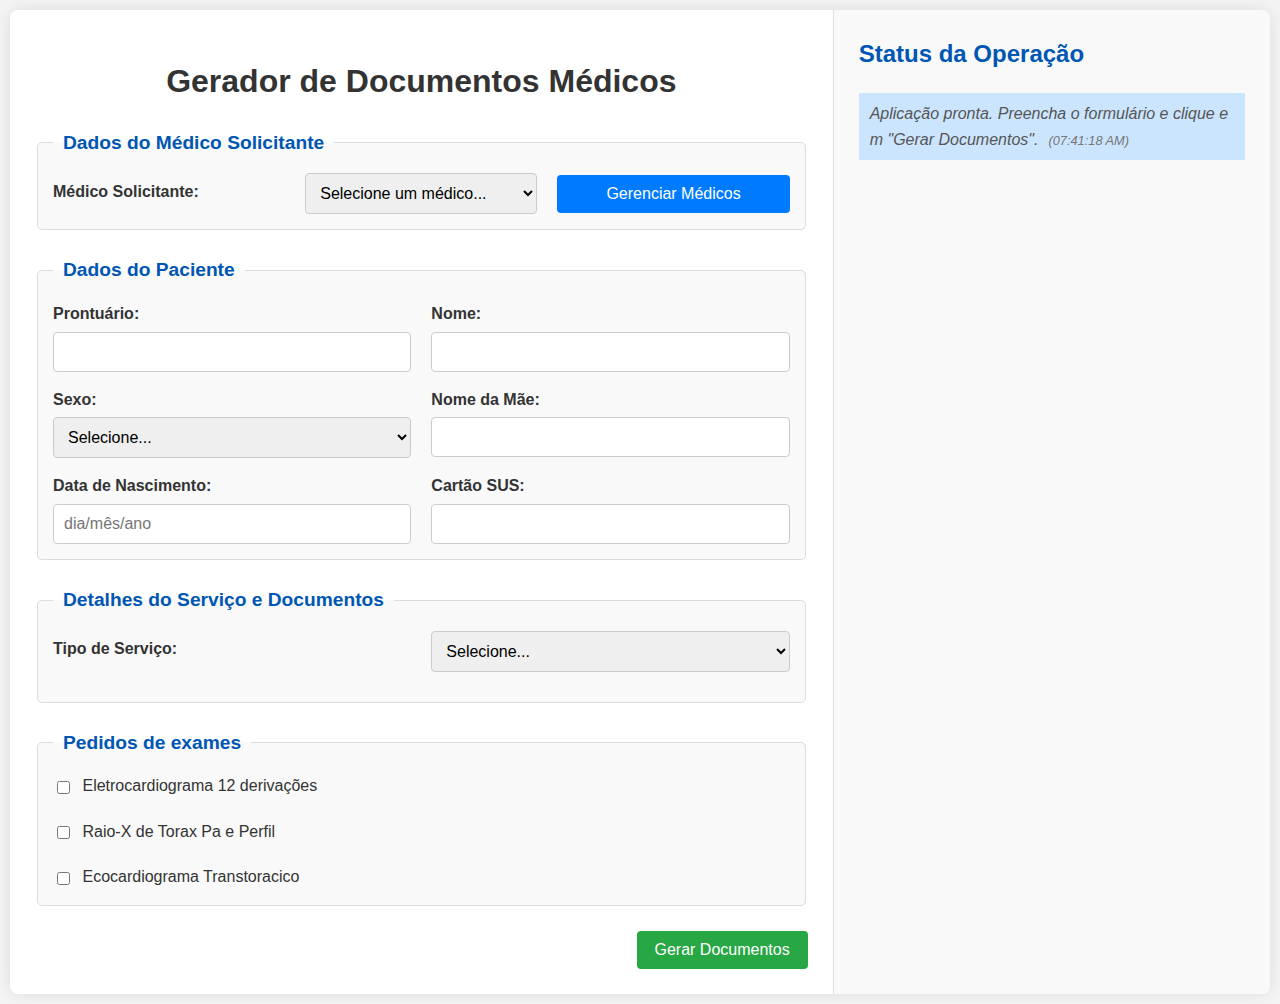
<file: index.html>
<!DOCTYPE html>
<html lang="pt-BR">
<head>
    <meta charset="UTF-8">
    <meta name="viewport" content="width=device-width, initial-scale=1.0">
    <title>Gerador de Documentos Médicos v4</title>
    <link rel="stylesheet" href="style.css">
</head>
<body>
    <div class="app-container">
        <div class="form-panel">
            <h1>Gerador de Documentos Médicos</h1>

            <form id="medicalDocForm">
                <fieldset class="form-section">
                    <legend>Dados do Médico Solicitante</legend>
                    <div class="form-grid">
                        <label for="selectMedico">Médico Solicitante:</label>
                        <select id="selectMedico" name="selectMedico">
                            <option value="">Selecione um médico...</option>
                        </select>
                        <button type="button" id="btnGerenciarMedicos" class="secondary-button">Gerenciar Médicos</button>
                    </div>
                </fieldset>

                <fieldset class="form-section">
                    <legend>Dados do Paciente</legend>
                    <div class="patient-data-grid">
                        <div class="form-row">
                            <div class="form-group">
                                <label for="pacProntuario">Prontuário:</label>
                                <input type="text" id="pacProntuario" name="pacProntuario">
                            </div>
                            <div class="form-group">
                                <label for="pacNomeSocial">Nome:</label>
                                <input type="text" id="pacNomeSocial" name="pacNomeSocial">
                            </div>
                        </div>
                        <div class="form-row">
                            <div class="form-group">
                                <label for="pacSexo">Sexo:</label>
                                <select id="pacSexo" name="pacSexo">
                                    <option value="">Selecione...</option>
                                    <option value="Masculino">Masculino</option>
                                    <option value="Feminino">Feminino</option>
                                    <option value="Outro">Outro</option>
                                    <option value="Não informado">Não informado</option>
                                </select>
                            </div>
                            <div class="form-group">
                                <label for="pacNomeMae">Nome da Mãe:</label>
                                <input type="text" id="pacNomeMae" name="pacNomeMae">
                            </div>
                        </div>
                        <div class="form-row">
                            <div class="form-group">
                                <label for="pacDataNascimento">Data de Nascimento:</label>
                                <input type="text" id="pacDataNascimento" name="pacDataNascimento" placeholder="dia/mês/ano">
                            </div>
                            <div class="form-group">
                                <label for="pacCartaoSUS">Cartão SUS:</label>
                                <input type="text" id="pacCartaoSUS" name="pacCartaoSUS">
                            </div>
                        </div>
                    </div>
                </fieldset>

                <fieldset class="form-section">
                    <legend>Detalhes do Serviço e Documentos</legend>
                    <div class="form-grid">
                        <label for="servicoTipo">Tipo de Serviço:</label>
                        <select id="servicoTipo" name="servicoTipo">
                            <option value="">Selecione...</option>
                            <option value="Cirurgia Cardíaca">Cirurgia Cardíaca</option>
                            <option value="Eletrofisiologia">Eletrofisiologia</option>
                            <option value="Marcapassos">Marcapassos</option>
                        </select>
                    </div>
                    <div id="camposPersonalizadosContainer" class="form-grid-dynamic" style="margin-top: 15px;">
                        </div>
                </fieldset>

                <fieldset class="form-section">
                    <legend>Pedidos de exames</legend>
                    <div class="form-grid">
                        <div class="form-group span-full">
                            <input type="checkbox" id="exameECG" name="exames" value="Eletrocardiograma 12 derivações">
                            <label for="exameECG">Eletrocardiograma 12 derivações</label>
                        </div>
                        <div class="form-group span-full">
                            <input type="checkbox" id="exameRaioX" name="exames" value="Raio-X de Torax Pa e Perfil">
                            <label for="exameRaioX">Raio-X de Torax Pa e Perfil</label>
                        </div>
                        <div class="form-group span-full">
                            <input type="checkbox" id="exameEco" name="exames" value="Ecocardiograma Transtoracico">
                            <label for="exameEco">Ecocardiograma Transtoracico</label>
                        </div>
                    </div>
                </fieldset>

                <div class="action-section">
                    <button type="button" id="btnGerarUploadDocumento" class="primary-button">Gerar Documentos</button>
                </div>
            </form>
        </div>

        <div class="preview-panel">
            <h2>Status da Operação</h2>
            <div id="statusMessages">
                </div>
        </div>
    </div>

    <!-- Modal Gerenciar Médicos -->
    <div id="modalMedicos" class="modal">
        <div class="modal-content">
            <span class="close-button" id="closeModalMedicos">&times;</span>
            <h2>Gerenciar Médicos</h2>
            <div id="listaMedicosContainer">
                <ul id="listaMedicosUl" class="medical-list"></ul>
            </div>
            
            <h3 style="margin-top: 20px;">Adicionar Novo Médico</h3>
            <div class="form-grid" style="margin-bottom: 0;">
                <div class="form-group">
                    <label for="novoMedicoNome">Nome:</label>
                    <input type="text" id="novoMedicoNome" placeholder="Nome completo">
                </div>
                <div class="form-group">
                    <label for="novoMedicoCRM">CRM:</label>
                    <input type="text" id="novoMedicoCRM" placeholder="Sem letras, exp: 31548">
                </div>
                <div class="form-group">
                    <label for="novoMedicoCPF">CPF:</label>
                    <input type="text" id="novoMedicoCPF" placeholder="Apenas números">
                </div>
            </div>
            <button type="button" id="btnAdicionarMedico" class="primary-button" style="margin-top: 15px;">Adicionar Médico</button>
        </div>
    </div>

    <script type="module" src="js/main.js"></script>
</body>
</html>
</file>
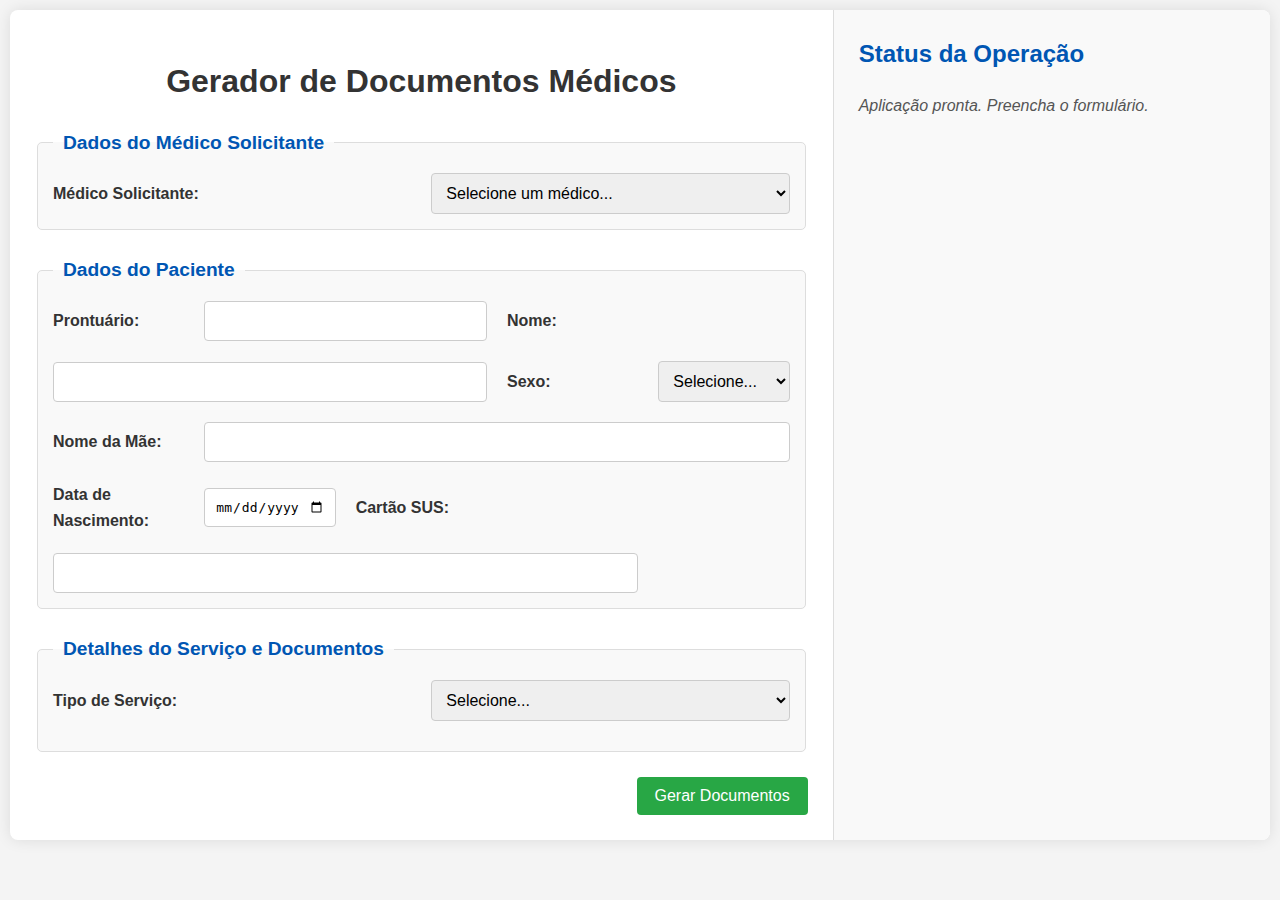
<file: app/index.html>
<!DOCTYPE html>
<html lang="pt-BR">
<head>
    <meta charset="UTF-8">
    <meta name="viewport" content="width=device-width, initial-scale=1.0">
    <title>Gerador de Documentos Médicos v4</title>
    <link rel="stylesheet" href="style.css">
</head>
<body>
    <div class="app-container">
        <div class="form-panel">
            <h1>Gerador de Documentos Médicos</h1>

            <form id="medicalDocForm">
                <fieldset class="form-section">
                    <legend>Dados do Médico Solicitante</legend>
                    <div class="form-grid">
                        <label for="selectMedico">Médico Solicitante:</label>
                        <select id="selectMedico" name="selectMedico">
                            <option value="">Selecione um médico...</option>
                        </select>
                    </div>
                </fieldset>

                <fieldset class="form-section">
                    <legend>Dados do Paciente</legend>
                    <div class="form-grid patient-grid">
                        <label for="pacProntuario">Prontuário:</label>
                        <input type="text" id="pacProntuario" name="pacProntuario" class="span-2">
                        <label for="pacNomeSocial">Nome:</label>
                        <input type="text" id="pacNomeSocial" name="pacNomeSocial" class="span-3">
                        <label for="pacSexo">Sexo:</label>
                        <select id="pacSexo" name="pacSexo">
                            <option value="">Selecione...</option>
                            <option value="Masculino">Masculino</option>
                            <option value="Feminino">Feminino</option>
                            <option value="Outro">Outro</option>
                            <option value="Não informado">Não informado</option>
                        </select>
                        <label for="pacNomeMae">Nome da Mãe:</label>
                        <input type="text" id="pacNomeMae" name="pacNomeMae" class="span-4">
                        <label for="pacDataNascimento">Data de Nascimento:</label>
                        <input type="date" id="pacDataNascimento" name="pacDataNascimento">
                        <label for="pacCartaoSUS">Cartão SUS:</label>
                        <input type="text" id="pacCartaoSUS" name="pacCartaoSUS" class="span-4">
                    </div>
                </fieldset>

                <fieldset class="form-section">
                    <legend>Detalhes do Serviço e Documentos</legend>
                    <div class="form-grid">
                        <label for="servicoTipo">Tipo de Serviço:</label>
                        <select id="servicoTipo" name="servicoTipo">
                            <option value="">Selecione...</option>
                            <option value="Cirurgia Cardíaca">Cirurgia Cardíaca</option>
                            <option value="Eletrofisiologia">Eletrofisiologia</option>
                            <option value="Marcapassos">Marcapassos</option>
                        </select>
                    </div>
                    <div id="camposPersonalizadosContainer" class="form-grid-dynamic" style="margin-top: 15px;">
                        </div>
                </fieldset>

                <div class="action-section">
                    <button type="button" id="btnGerarUploadDocumento" class="primary-button">Gerar Documentos</button>
                </div>
            </form>
        </div>

        <div class="preview-panel">
            <h2>Status da Operação</h2>
            <div id="statusMessages">
                <p>Preencha o formulário e clique em gerar.</p>
            </div>
            <div id="outputLink" style="margin-top: 20px;">
                </div>
        </div>
    </div>

    <script type="module" src="js/main.js"></script>
</body>
</html>
</file>
<file: style.css>
body {
    font-family: Arial, sans-serif;
    margin: 0;
    padding: 0;
    background-color: #f4f4f4;
    color: #333;
    line-height: 1.6;
    display: flex;
    justify-content: center;
}

.app-container {
    display: flex;
    width: 100%;
    max-width: 1600px;
    margin: 10px;
    background: #fff;
    box-shadow: 0 0 15px rgba(0, 0, 0, 0.1);
    border-radius: 8px;
    overflow: hidden;
}

.form-panel {
    flex: 2;
    padding: 25px;
    overflow-y: auto;
    border-right: 1px solid #ddd;
}

.preview-panel {
    flex: 1;
    padding: 25px;
    background-color: #f9f9f9;
    overflow-y: auto;
}

.preview-panel h2 {
    margin-top: 0;
    color: #0056b3;
}

#statusMessages p {
    font-style: italic;
    color: #555;
    margin: 5px 0;
    padding: 8px;
    border-left: 3px solid transparent;
    overflow-wrap: break-word; /* Garante a quebra de palavras longas */
    word-wrap: break-word; /* Fallback para navegadores mais antigos */
    word-break: break-all; /* Força a quebra de qualquer string longa, como URLs */
    white-space: pre-wrap; /* Preserva espaços em branco e quebras de linha, mas quebra o texto */
}
.status-erro {
    color: #dc3545;
    font-weight: bold;
    border-left-color: #dc3545;
    background-color: #f8d7da;
}
.status-sucesso {
    color: #28a745;
    font-weight: bold;
    border-left-color: #28a745;
    background-color: #d4edda;
}
.status-info {
    color: #0056b3;
    border-left-color: #0056b3;
    background-color: #cce5ff;
}
.status-aviso {
    color: #856404; /* Cor de texto mais escura para melhor contraste com fundo amarelo */
    font-weight: bold;
    border-left-color: #ffc107;
    background-color: #fff3cd;
}


h1 {
    text-align: center;
    color: #333;
    margin-bottom: 20px;
}

.form-section {
    margin-bottom: 25px;
    padding: 15px;
    border: 1px solid #ddd;
    border-radius: 5px;
    background-color: #f9f9f9;
}

.form-section legend {
    font-size: 1.2em;
    font-weight: bold;
    color: #0056b3;
    padding: 0 10px;
}

.form-grid {
    display: grid;
    grid-template-columns: repeat(auto-fit, minmax(150px, 1fr));
    gap: 20px;
    align-items: center;
}

/* New styles for patient data layout */
.patient-data-grid .form-row {
    display: grid;
    grid-template-columns: 1fr 1fr; /* Always two columns per row */
    gap: 20px;
    margin-bottom: 15px; /* Space between rows */
}
.patient-data-grid .form-row:last-child {
    margin-bottom: 0;
}

.patient-data-grid .form-group {
    display: flex;
    flex-direction: column; /* Label above input/select */
}


label {
    font-weight: bold;
    display: block;
    margin-bottom: 5px;
}

input[type="text"],
input[type="date"],
select,
textarea {
    width: 100%;
    padding: 10px;
    border: 1px solid #ccc;
    border-radius: 4px;
    box-sizing: border-box;
    font-size: 1em;
}

/* Ajuste para checkboxes terem label ao lado */
.form-grid div.form-group input[type="checkbox"] {
    width: auto;
    margin-right: 8px;
    vertical-align: middle;
}

.form-grid div.form-group label {
    display: inline;
    font-weight: normal;
    margin-bottom: 0;
}


textarea {
    resize: vertical;
}

.span-2 { grid-column: span 2; }
.span-3 { grid-column: span 3; }
.span-4 { grid-column: span 4; }
.span-full { grid-column: 1 / -1; }


.form-grid-dynamic .form-group {
    margin-bottom: 15px;
}

.custom-cid-dropdown {
    position: relative;
}

.custom-cid-trigger {
    cursor: pointer;
    background-color: #fff;
}

.custom-cid-panel {
    position: absolute;
    top: 100%;
    left: 0;
    right: 0;
    border: 1px solid #ccc;
    background-color: white;
    z-index: 1000;
    max-height: 300px;
    overflow-y: auto;
    box-shadow: 0 4px 8px rgba(0,0,0,0.1);
    border-radius: 0 0 4px 4px;
}

.custom-cid-search {
    width: calc(100% - 20px);
    padding: 8px 10px;
    margin: 5px;
    border: 1px solid #ddd;
    border-radius: 4px;
    box-sizing: border-box;
}

.custom-cid-list {
    list-style: none;
    padding: 0;
    margin: 0;
}

.custom-cid-list li {
    padding: 8px 12px;
    cursor: pointer;
    font-size: 0.9em;
}

.custom-cid-list li:hover {
    background-color: #f0f0f0;
}

.custom-cid-load-more {
    display: block;
    width: calc(100% - 10px);
    margin: 5px;
    padding: 8px;
    background-color: #007bff;
    color: white;
    border: none;
    border-radius: 4px;
    cursor: pointer;
    text-align: center;
}
.custom-cid-load-more:hover {
    background-color: #0056b3;
}


button {
    padding: 10px 18px;
    border: none;
    border-radius: 4px;
    cursor: pointer;
    font-size: 1em;
    transition: background-color 0.3s ease;
    margin-right: 10px;
}
button:last-child {
    margin-right: 0;
}

.primary-button {
    background-color: #28a745;
    color: white;
}
.primary-button:hover { background-color: #218838; }

.secondary-button {
    background-color: #007bff;
    color: white;
}
.secondary-button:hover { background-color: #0056b3; }


.action-section {
    text-align: right;
    margin-top: 20px;
}

@media (max-width: 900px) {
    .app-container {
        flex-direction: column;
        margin: 0;
        border-radius: 0;
    }
    .form-panel, .preview-panel {
        flex: 1;
        border-right: none;
        border-bottom: 1px solid #ddd;
    }
    .preview-panel {
        border-bottom: none;
    }
    .form-grid { 
        grid-template-columns: 1fr;
    }
    .patient-data-grid .form-row { /* Mantém duas colunas ou permite empilhar */
        /* grid-template-columns: 1fr 1fr; */ /* Descomente para forçar duas colunas */
        grid-template-columns: 1fr; /* Comente ou altere para 1fr 1fr se preferir manter 2 colunas */
    }

    .span-2, .span-3, .span-4, .span-full { 
        grid-column: 1 / -1;
    }
    .action-section {
        text-align: center;
    }
    .custom-cid-panel {
        max-height: 200px;
    }
}

/* Modal Styles */
.modal {
    display: none; 
    position: fixed; 
    z-index: 2000; 
    left: 0;
    top: 0;
    width: 100%; 
    height: 100%; 
    overflow: auto; 
    background-color: rgba(0,0,0,0.5); 
}

.modal-content {
    background-color: #fefefe;
    margin: 5% auto; 
    padding: 20px 30px;
    border: 1px solid #888;
    width: 80%;
    max-width: 600px;
    border-radius: 8px;
    box-shadow: 0 4px 15px rgba(0,0,0,0.2);
    position: relative;
}

.close-button {
    color: #aaa;
    float: right;
    font-size: 28px;
    font-weight: bold;
    cursor: pointer;
    line-height: 1;
}

.close-button:hover,
.close-button:focus {
    color: black;
    text-decoration: none;
}

.medical-list {
    list-style-type: none;
    padding: 0;
    margin: 0 0 20px 0;
    max-height: 250px;
    overflow-y: auto;
    border: 1px solid #ddd;
    border-radius: 4px;
}

.medical-list li {
    padding: 10px 15px;
    border-bottom: 1px solid #eee;
    display: flex;
    justify-content: space-between;
    align-items: center;
}

.medical-list li:last-child {
    border-bottom: none;
}

.medical-list li:nth-child(even) {
    background-color: #fcfcfc;
}

.medical-item-info {
    flex-grow: 1;
}

.medical-item-actions button {
    padding: 5px 10px;
    font-size: 0.85em;
    background-color: #dc3545;
    color: white;
    border-radius: 4px;
    margin: 0;
}

.medical-item-actions button:hover {
    background-color: #c82333;
}
</file>
<file: app/style.css>
body {
    font-family: Arial, sans-serif;
    margin: 0;
    padding: 0; /* Removido padding do body para o app-container controlar */
    background-color: #f4f4f4;
    color: #333;
    line-height: 1.6;
    display: flex; /* Para centralizar o app-container se necessário */
    justify-content: center; /* Para centralizar o app-container */
}

.app-container {
    display: flex;
    width: 100%;
    max-width: 1600px; /* Ajuste conforme necessário */
    margin: 10px; /* Margem pequena ao redor */
    background: #fff;
    box-shadow: 0 0 15px rgba(0, 0, 0, 0.1);
    border-radius: 8px;
    overflow: hidden; /* Para conter os painéis */
}

.form-panel {
    flex: 2; /* Formulário ocupa mais espaço */
    padding: 25px;
    overflow-y: auto; /* Scroll se o conteúdo for maior */
    border-right: 1px solid #ddd;
}

.preview-panel {
    flex: 1; /* Painel de status/preview ocupa menos espaço */
    padding: 25px;
    background-color: #f9f9f9;
    overflow-y: auto;
}

.preview-panel h2 {
    margin-top: 0;
    color: #0056b3;
}

#statusMessages p {
    font-style: italic;
    color: #555;
}


h1 {
    text-align: center;
    color: #333;
    margin-bottom: 20px;
}

.form-section {
    margin-bottom: 25px;
    padding: 15px;
    border: 1px solid #ddd;
    border-radius: 5px;
    background-color: #f9f9f9;
}

.form-section legend {
    font-size: 1.2em;
    font-weight: bold;
    color: #0056b3;
    padding: 0 10px;
}

.form-grid {
    display: grid;
    grid-template-columns: repeat(auto-fit, minmax(150px, 1fr));
    gap: 20px;
    align-items: center;
}

.patient-grid {
    grid-template-columns: repeat(auto-fit, minmax(120px, 1fr));
}

label {
    font-weight: bold;
    display: block;
}

input[type="text"],
input[type="date"],
select,
textarea {
    width: 100%;
    padding: 10px;
    border: 1px solid #ccc;
    border-radius: 4px;
    box-sizing: border-box;
    font-size: 1em;
}

textarea {
    resize: vertical;
}

.span-2 { grid-column: span 2; }
.span-3 { grid-column: span 3; }
.span-4 { grid-column: span 4; }
.span-full { grid-column: 1 / -1; }

button {
    padding: 10px 18px;
    border: none;
    border-radius: 4px;
    cursor: pointer;
    font-size: 1em;
    transition: background-color 0.3s ease;
    margin-right: 10px; /* Espaçamento entre botões */
}
button:last-child {
    margin-right: 0;
}

#google-auth-controls {
    margin-bottom: 20px;
    padding-bottom: 15px;
    border-bottom: 1px solid #eee;
}

.primary-button {
    background-color: #28a745;
    color: white;
}
.primary-button:hover { background-color: #218838; }

.secondary-button { /* Reutilizado para botões do Google ou outros */
    background-color: #007bff;
    color: white;
}
.secondary-button:hover { background-color: #0056b3; }

#signout_button {
    background-color: #dc3545;
}
#signout_button:hover {
    background-color: #c82333;
}


.action-section {
    text-align: right;
    margin-top: 20px;
}

/* Ajustes para telas menores */
@media (max-width: 900px) {
    .app-container {
        flex-direction: column;
        margin: 0;
        border-radius: 0;
    }
    .form-panel, .preview-panel {
        flex: 1; /* Ocupam a largura total */
        border-right: none;
        border-bottom: 1px solid #ddd; /* Borda entre painéis na vertical */
    }
    .preview-panel {
        border-bottom: none;
    }
    .form-grid, .patient-grid {
        grid-template-columns: 1fr;
    }
    .span-2, .span-3, .span-full {
        grid-column: auto;
    }
    .action-section {
        text-align: center;
    }
}
</file>
